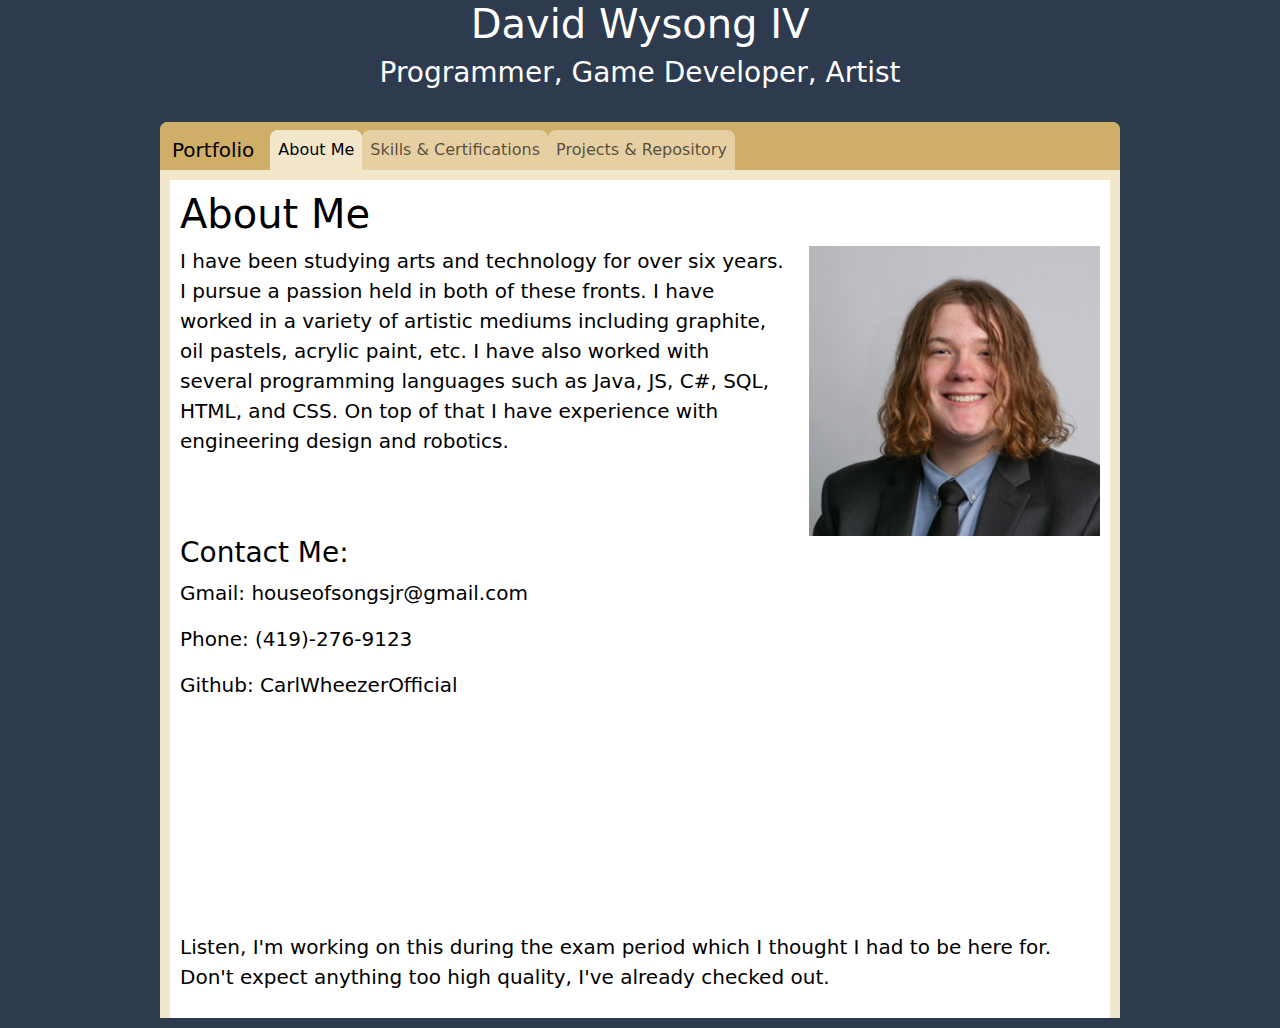
<file: index.html>
<!doctype html>
<html lang="en">
  <head>
    <meta charset="utf-8">
    <meta name="viewport" content="width=device-width, initial-scale=1">
    <title>Senior Portfolio</title>
    <link href="https://cdn.jsdelivr.net/npm/bootstrap@5.3.3/dist/css/bootstrap.min.css" rel="stylesheet" integrity="sha384-QWTKZyjpPEjISv5WaRU9OFeRpok6YctnYmDr5pNlyT2bRjXh0JMhjY6hW+ALEwIH" crossorigin="anonymous">
    <link rel="stylesheet" href="style.css">
  </head>
  <body>
    <div class="text-center">
      <h1>David Wysong IV</h1>
      <h3>Programmer, Game Developer, Artist</h3>
      <br>
    </div>
      
    <div class="w-75 mx-auto Textbox">
      <nav class="navbar navbar-expand-sm sm-body-tertiary TB">
        <div class="container-fluid">
          <a class="navbar-brand" href="#">Portfolio</a>
          <button class="navbar-toggler" type="button" data-bs-toggle="collapse" data-bs-target="#navbarSupportedContent" aria-controls="navbarSupportedContent" aria-expanded="false" aria-label="Toggle navigation">
            <span class="navbar-toggler-icon"></span>
          </button>
          <div class="collapse navbar-collapse" id="navbarSupportedContent">
            <ul class="navbar-nav me-auto mb-2 mb-lg-0">
              <li class="nav-item">
                <a class="nav-link active" aria-current="page" href="#">About Me</a>
              </li>
              <li class="nav-item">
                <a class="nav-link" href="skills.html">Skills & Certifications</a>
              </li>
              <li class="nav-item">
                <a class="nav-link" href="projects.html">Projects & Repository</a>
              </li>
            </ul>
          </div>
        </div>
      </nav>
      <div class="file">
        <h1>About Me</h1>
        <div class="row">
          <div class="col-md-8">
            <p>
              I have been studying arts and technology for over six years. I pursue a passion held in both of these fronts. I have worked in a variety of artistic mediums including graphite, oil pastels, acrylic paint, etc. I have also worked with several programming languages such as Java, JS, C#, SQL, HTML, and CSS. On top of that I have experience with engineering design and robotics.
            </p>
          </div>
          <div class="col-md-4">
            <img src="images/Me.jpg" class="img-fluid" alt="Portrait Photo">
          </div>
        </div>
        
        <h3>
          Contact Me:
        </h3>
        <p>Gmail: houseofsongsjr@gmail.com</p>
        <p>Phone: (419)-276-9123</p>
        <p>Github: CarlWheezerOfficial</p>
        <br>
        <br>
        <br>
        <br>
        <br>
        <br>
        <br>
        <br>
        <br>
        <p>Listen, I'm working on this during the exam period which I thought I had to be here for. Don't expect anything too high quality, I've already checked out.</p>

      </div>
    </div>
    
    <script src="https://cdn.jsdelivr.net/npm/bootstrap@5.3.3/dist/js/bootstrap.bundle.min.js" integrity="sha384-YvpcrYf0tY3lHB60NNkmXc5s9fDVZLESaAA55NDzOxhy9GkcIdslK1eN7N6jIeHz" crossorigin="anonymous"></script>
  </body>
</html>
</file>
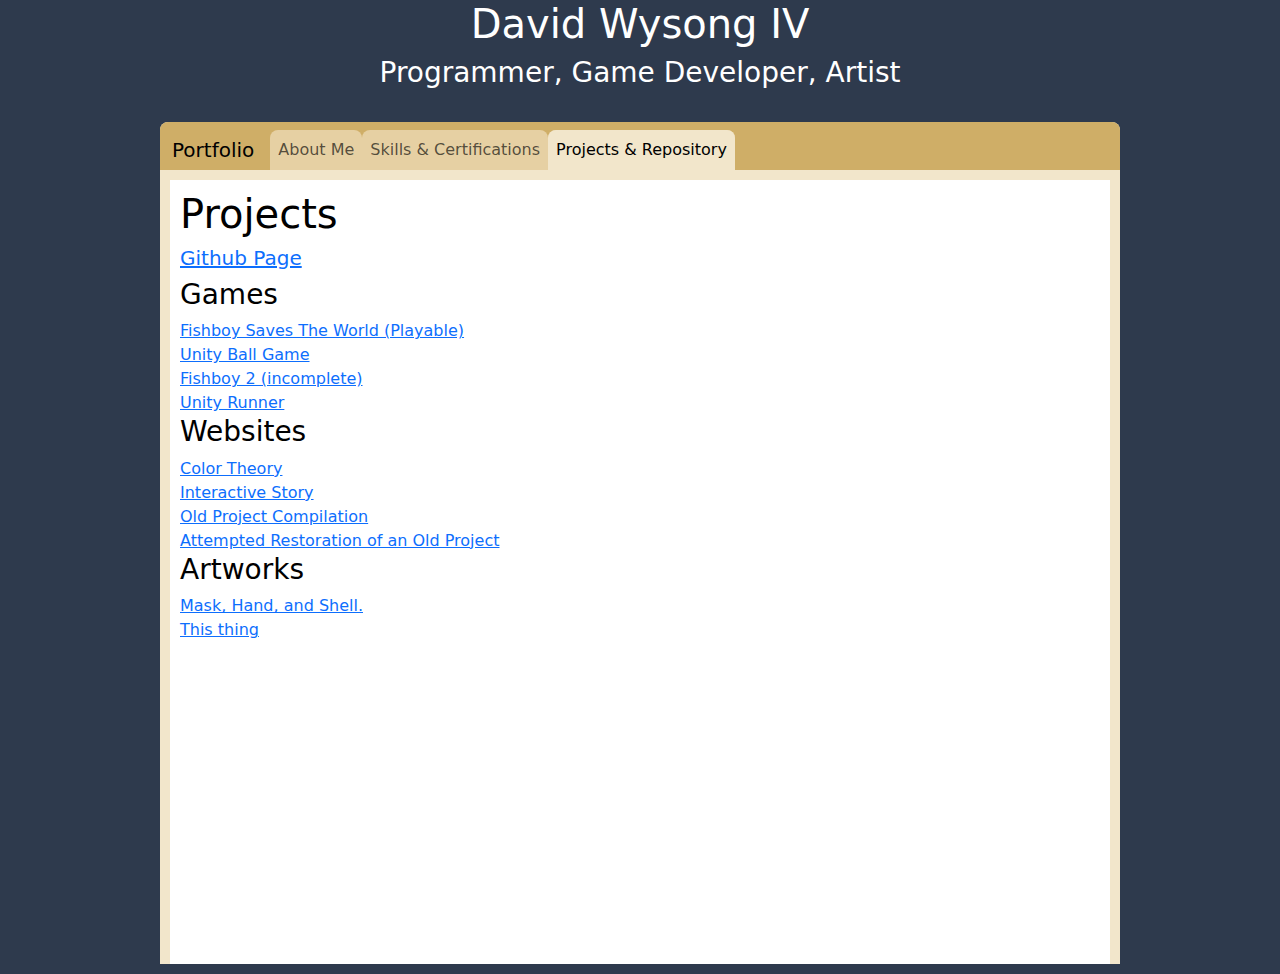
<file: projects.html>
<!doctype html>
<html lang="en">
  <head>
    <meta charset="utf-8">
    <meta name="viewport" content="width=device-width, initial-scale=1">
    <title>Bootstrap demo</title>
    <link href="https://cdn.jsdelivr.net/npm/bootstrap@5.3.3/dist/css/bootstrap.min.css" rel="stylesheet" integrity="sha384-QWTKZyjpPEjISv5WaRU9OFeRpok6YctnYmDr5pNlyT2bRjXh0JMhjY6hW+ALEwIH" crossorigin="anonymous">
    <link rel="stylesheet" href="style.css">
  </head>
  <body >
    <div class = text-center>
      <h1>David Wysong IV</h1>
      <h3>Programmer, Game Developer, Artist</h3>
      <br>
    </div>
      
    <div class = "w-75 mx-auto Textbox">

      <nav class="navbar navbar-expand-sm sm-body-tertiary TB">
        <div class="container-fluid">
          <a class="navbar-brand" href="#">Portfolio</a>
          <button class="navbar-toggler" type="button" data-bs-toggle="collapse" data-bs-target="#navbarSupportedContent" aria-controls="navbarSupportedContent" aria-expanded="false" aria-label="Toggle navigation">
            <span class="navbar-toggler-icon"></span>
          </button>
          <div class="collapse navbar-collapse " id="navbarSupportedContent">
            <ul class="navbar-nav me-auto mb-2 mb-lg-0">
              <li class="nav-item">
                <a class="nav-link" href="index.html">About Me</a>
              </li>
              <li class="nav-item">
                <a class="nav-link" href="skills.html">Skills & Certifications</a>
              </li>
              <li class="nav-item">
                <a class="nav-link active" aria-current="page" href="#">Projects & Repository</a>
              </li>
            </ul>
          </div>
        </div>
      </nav>
      <div class="file">
        <h1>
          Projects
        </h1>
        <h5>
          <a href="https://github.com/CarlWheezerOfficial?tab=repositories">Github Page</a>
        </h5>
        <h3>
          Games
        </h3>
        <a href="https://fishboysavestheworld.netlify.app/">Fishboy Saves The World (Playable)</a>
        <br>
        <a href="https://www.loom.com/share/8fd25429847d4283a55b27ba021565d3?sid=4466024a-0a7c-4494-8ccf-7583263f1bb8">Unity Ball Game</a>
        <br>
        <a href="https://www.loom.com/share/310cd540d7d243f6a1d91a534ba0d7e5">Fishboy 2 (incomplete)</a>
        <br>
        <a href="https://www.loom.com/share/a2616b4db16f4e18ad650c516d9e6d09?sid=d212b320-4e0e-4d3b-9154-9f65d3a813a7">Unity Runner</a>
        <br>
        <h3>
          Websites
        </h3>
        <a href="https://clever-torte-5f5c40.netlify.app/">Color Theory</a>
        <br>
        <a href="https://transcendent-torte-6d62fd.netlify.app/">Interactive Story</a>
        <br>
        <a href="https://stupendous-marigold-060e32.netlify.app/">Old Project Compilation</a>
        <br>
        <a href="https://github.com/CarlWheezerOfficial/Space-invaders-revival">Attempted Restoration of an Old Project</a>
        <h3>
          Artworks
        </h3>
        <a href="https://drive.google.com/file/d/170VnFJ1U_CLYnD5UrEEUzVsr8KtBsYmp/view">Mask, Hand, and Shell.</a>
        <br>
        <a href="images/Nightosphere Portal.png">This thing</a>
        <br><br><br><br><br><br><br><br><br><br><br><br><br><br>
      </div>
    </div>
    
    <script src="https://cdn.jsdelivr.net/npm/bootstrap@5.3.3/dist/js/bootstrap.bundle.min.js" integrity="sha384-YvpcrYf0tY3lHB60NNkmXc5s9fDVZLESaAA55NDzOxhy9GkcIdslK1eN7N6jIeHz" crossorigin="anonymous"></script>
  </body>
</html>
</file>
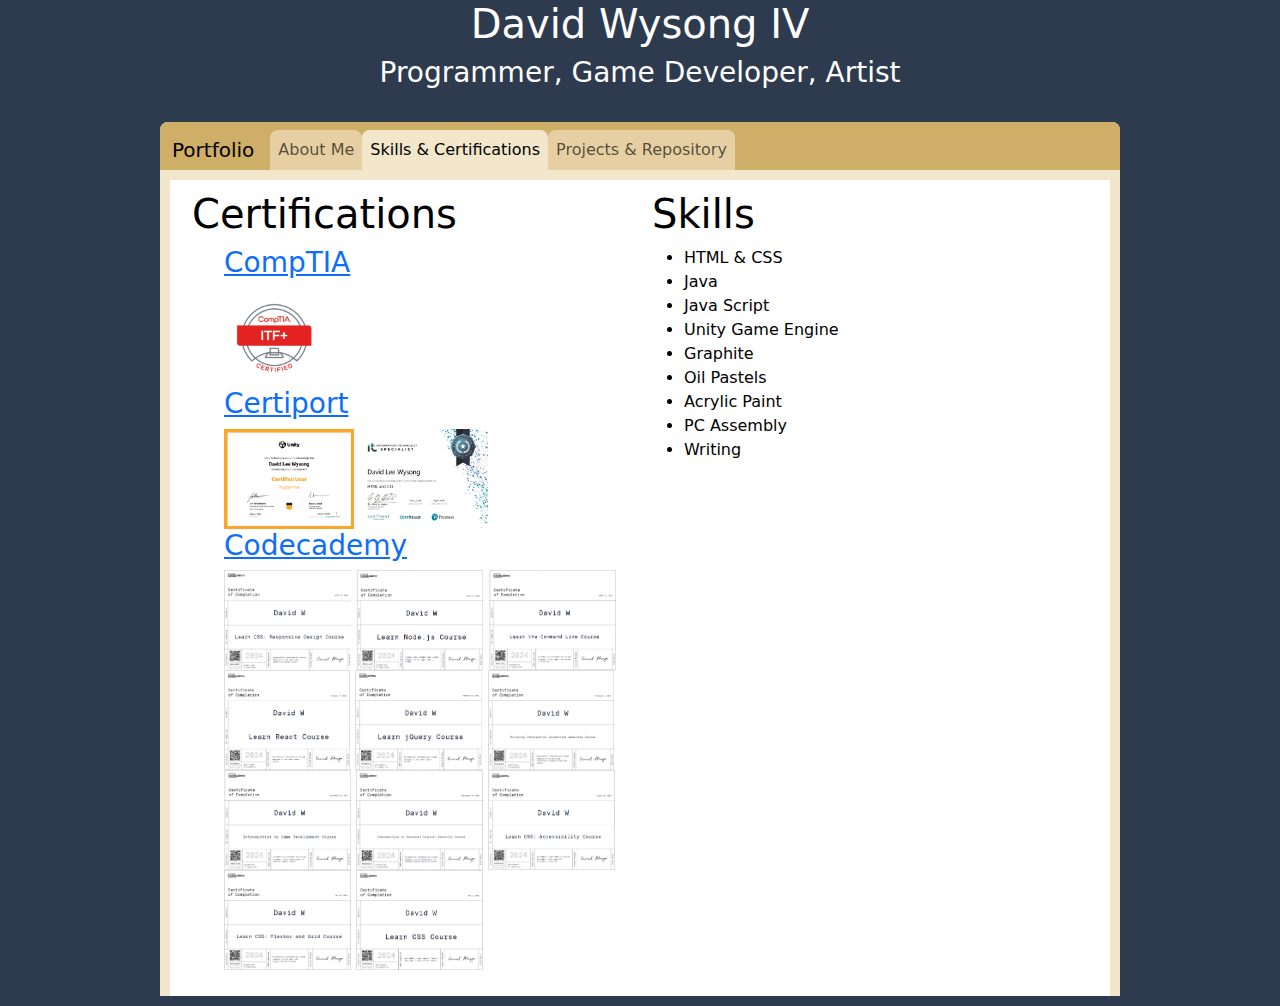
<file: skills.html>
<!doctype html>
<html lang="en">
  <head>
    <meta charset="utf-8">
    <meta name="viewport" content="width=device-width, initial-scale=1">
    <title>Skills & Certifications</title>
    <link href="https://cdn.jsdelivr.net/npm/bootstrap@5.3.3/dist/css/bootstrap.min.css" rel="stylesheet" integrity="sha384-QWTKZyjpPEjISv5WaRU9OFeRpok6YctnYmDr5pNlyT2bRjXh0JMhjY6hW+ALEwIH" crossorigin="anonymous">
    <link rel="stylesheet" href="style.css">
  </head>
  <body >
    <div class = text-center>
      <h1>David Wysong IV</h1>
      <h3>Programmer, Game Developer, Artist</h3>
      <br>
    </div>
      
    <div class = "w-75 mx-auto Textbox">
      
      <nav class="navbar navbar-expand-sm sm-body-tertiary TB">
        <div class="container-fluid">
          <a class="navbar-brand" href="#">Portfolio</a>
          <button class="navbar-toggler" type="button" data-bs-toggle="collapse" data-bs-target="#navbarSupportedContent" aria-controls="navbarSupportedContent" aria-expanded="false" aria-label="Toggle navigation">
            <span class="navbar-toggler-icon"></span>
          </button>
          <div class="collapse navbar-collapse " id="navbarSupportedContent">
            <ul class="navbar-nav me-auto mb-2 mb-lg-0">
              <li class="nav-item">
                <a class="nav-link" href="index.html">About Me</a>
              </li>
              <li class="nav-item">
                <a class="nav-link active" aria-current="page" href="#">Skills & Certifications</a>
              </li>
              <li class="nav-item">
                <a class="nav-link" href="projects.html">Projects & Repository</a>
              </li>
            </ul>
          </div>
        </div>
      </nav>

      <div class="file row">
        <div class = "col">
          <h1>
            Certifications
          </h1>
          <ul>
            <h3><a href="https://www.credly.com/badges/b8823ead-f7ab-4790-96fb-614d02ac8300/public_url">CompTIA</a></h3>
            <img src="images/comptia-it-fundamentals-itf-certification.png">

            <h3><a href="https://cdn.discordapp.com/attachments/929157608185659432/1244973853881405440/RDT_20240525_2110438423547510222593976.jpg?ex=66586141&is=66570fc1&hm=fc6b2b43a61ef6b8ecc2992d9ae063011e4dca443a206ee20c1f1e638bf02962&">Certiport</a></h3>
            <img src="images/Screenshot 2024-05-29 150150.png">
            <img src="images/Screenshot 2024-05-29 150220.png">

            <h3><a href="https://www.codecademy.com/profiles/davidW4649379275">Codecademy</a></h3>
            <img src="images/Screenshot 2024-05-29 143710.png">
            <img src="images/Screenshot 2024-05-29 143823.png">
            <img src="images/Screenshot 2024-05-29 143841.png">
            <img src="images/Screenshot 2024-05-29 143915.png">
            <img src="images/Screenshot 2024-05-29 143945.png">
            <img src="images/Screenshot 2024-05-29 144012.png">
            <img src="images/Screenshot 2024-05-29 144036.png">
            <img src="images/Screenshot 2024-05-29 144115.png">
            <img src="images/Screenshot 2024-05-29 144133.png">
            <img src="images/Screenshot 2024-05-29 144158.png">
            <img src="images/Screenshot 2024-05-29 144216.png">
          </ul> 
        </div>

        <div class = "col">
          <h1>
            Skills
          </h1>
          <ul>
            <li>HTML & CSS</li>
            <li>Java</li>
            <li>Java Script</li>
            <li>Unity Game Engine</li>
            <li>Graphite</li>
            <li>Oil Pastels</li>
            <li>Acrylic Paint</li>
            <li>PC Assembly</li>
            <li>Writing</li>
          </ul>
        </div>
        
      </div>
    </div>
    
    <script src="https://cdn.jsdelivr.net/npm/bootstrap@5.3.3/dist/js/bootstrap.bundle.min.js" integrity="sha384-YvpcrYf0tY3lHB60NNkmXc5s9fDVZLESaAA55NDzOxhy9GkcIdslK1eN7N6jIeHz" crossorigin="anonymous"></script>
  </body>
</html>
</file>
<file: style.css>
body
{
    background-color: #2e3a4d;
    color:white;
}

.Textbox
{
    background-color: #f2e6cb;
    color: #000;
    border-top-right-radius: 8px;
    border-top-left-radius: 8px;
}

.nav-item
{
    background-color: #e6d0a3;
    padding-bottom: 0px; 
    border-top-right-radius: 8px;
    border-top-left-radius: 8px;
}

.active
{
    background-color: #f2e6cb;
    margin-bottom: 0px;
    border-top-right-radius: 8px;
    border-top-left-radius: 8px;
}

.navbar
{
    background-color: #cfae67;
    padding-bottom: 0px; 
    border-top-right-radius: 8px;
    border-top-left-radius: 8px;
}

.file
{
    background-color: white;
    margin: 10px;
    padding: 10px;
}

img{
 height:100px;
}

p
{
    font-size: 20px;
}
</file>
